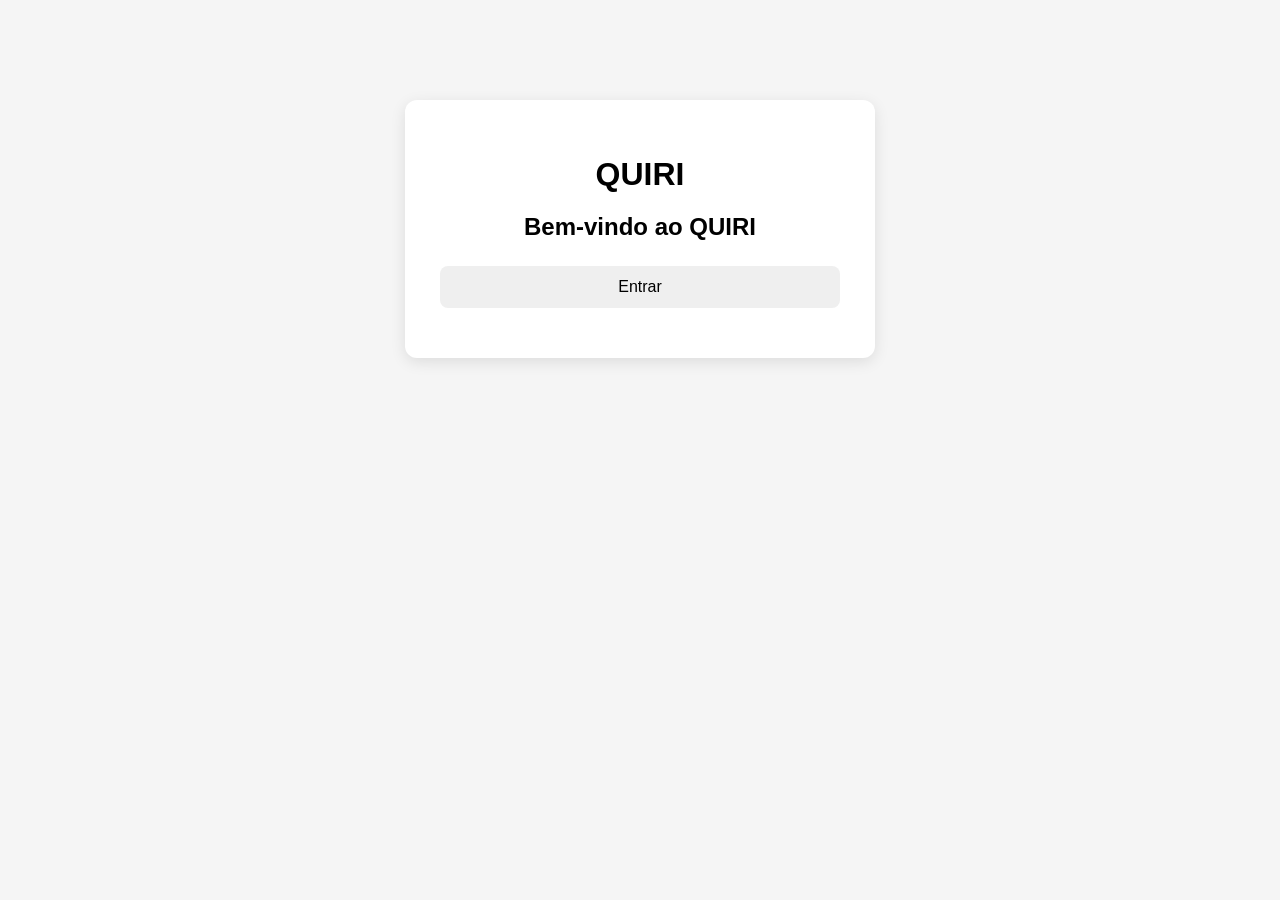
<file: html/index.html>
<!DOCTYPE html>
<html lang="pt-br">

<head>
    <meta charset="UTF-8">
    <meta name="viewport" content="width=device-width, initial-scale=1.0">

    <title>QUIRI</title>

    <link rel="stylesheet" href="style.css">
</head>

<body>

    <main class="inicio-container">

        <h1>QUIRI</h1>

        <h2>Bem-vindo ao QUIRI</h2>

        <p>
        
        
        </p>

        <!-- Botão para entrar -->
        <button onclick="irParaLogin()">
            Entrar
        </button>

    </main> 

    <script src="index.js"></script>

</body>

</html>
</file>
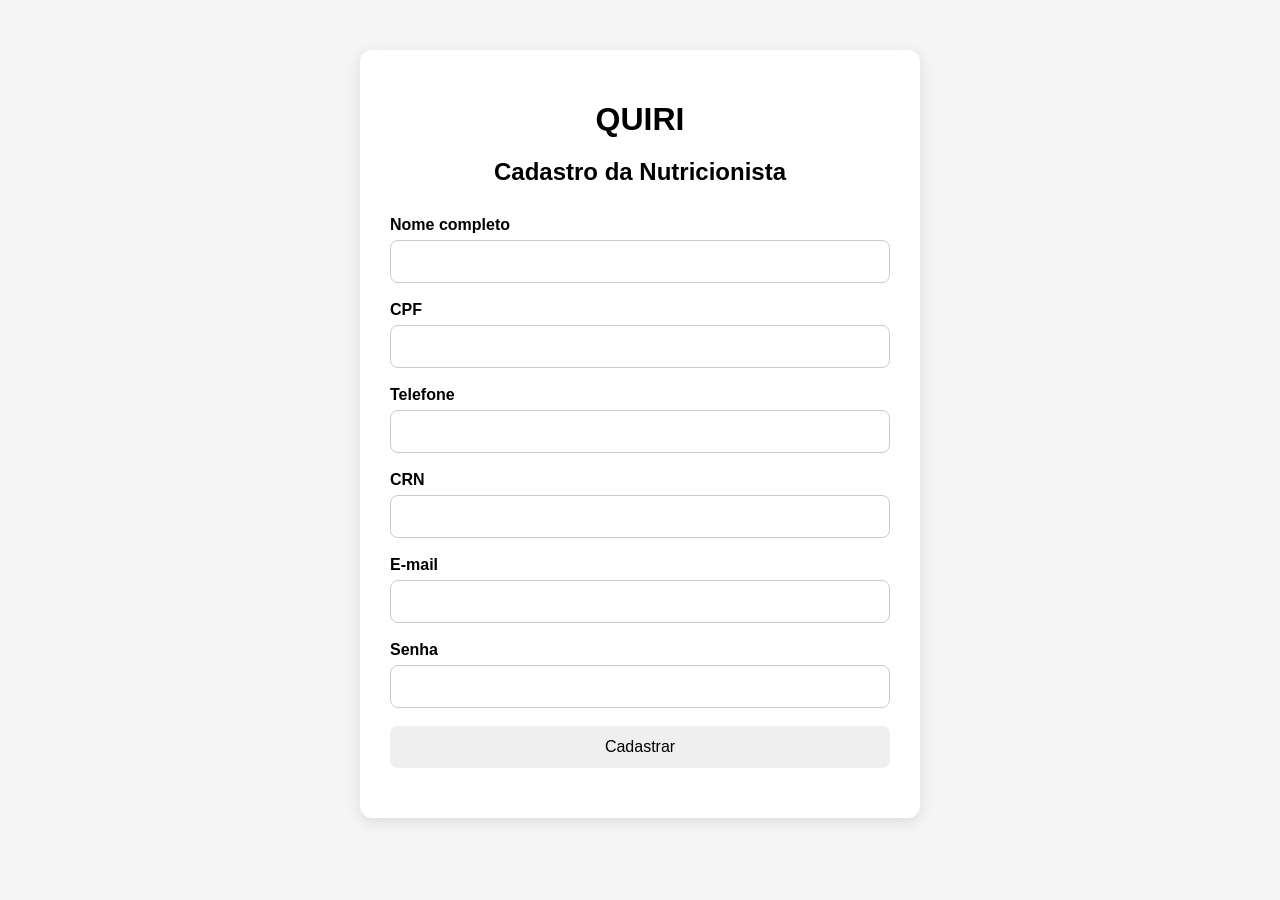
<file: html/cadastro-nutricionista.html>
<!-- CADASTRO DA NUTRICIONISTA - INÍCIO -->
<!DOCTYPE html>
<html lang="pt-br">
<head>
    <meta charset="UTF-8">
    <meta name="viewport" content="width=device-width, initial-scale=1.0">

    <title>QUIRI - Cadastro da Nutricionista</title>

    <link rel="stylesheet" href="style.css">
</head>

<body>

    <main class="cadastro-container">

        <h1>QUIRI</h1>

        <h2>Cadastro da Nutricionista</h2>

        <form id="formCadastroNutricionista">

            <label for="nome">Nome completo</label>
            <input
                type="text"
                id="nome"
                name="nome"
                required
            >

            <label for="cpf">CPF</label>
            <input
                type="text"
                id="cpf"
                name="cpf"
                required
            >

            <label for="telefone">Telefone</label>
            <input
                type="tel"
                id="telefone"
                name="telefone"
                required
            >

            <label for="crn">CRN</label>
            <input
                type="text"
                id="crn"
                name="crn"
                required
            >

            <label for="email">E-mail</label>
            <input
                type="email"
                id="email"
                name="email"
                required
            >

            <label for="senha">Senha</label>
            <input
                type="password"
                id="senha"
                name="senha"
                minlength="6"
                required
            >

            <button type="submit">
                Cadastrar
            </button>

        </form>

        <p id="mensagem"></p>

    </main>

    <script src="script.js"></script>

</body>
</html>
<!-- CADASTRO DA NUTRICIONISTA - FIM -->
</file>
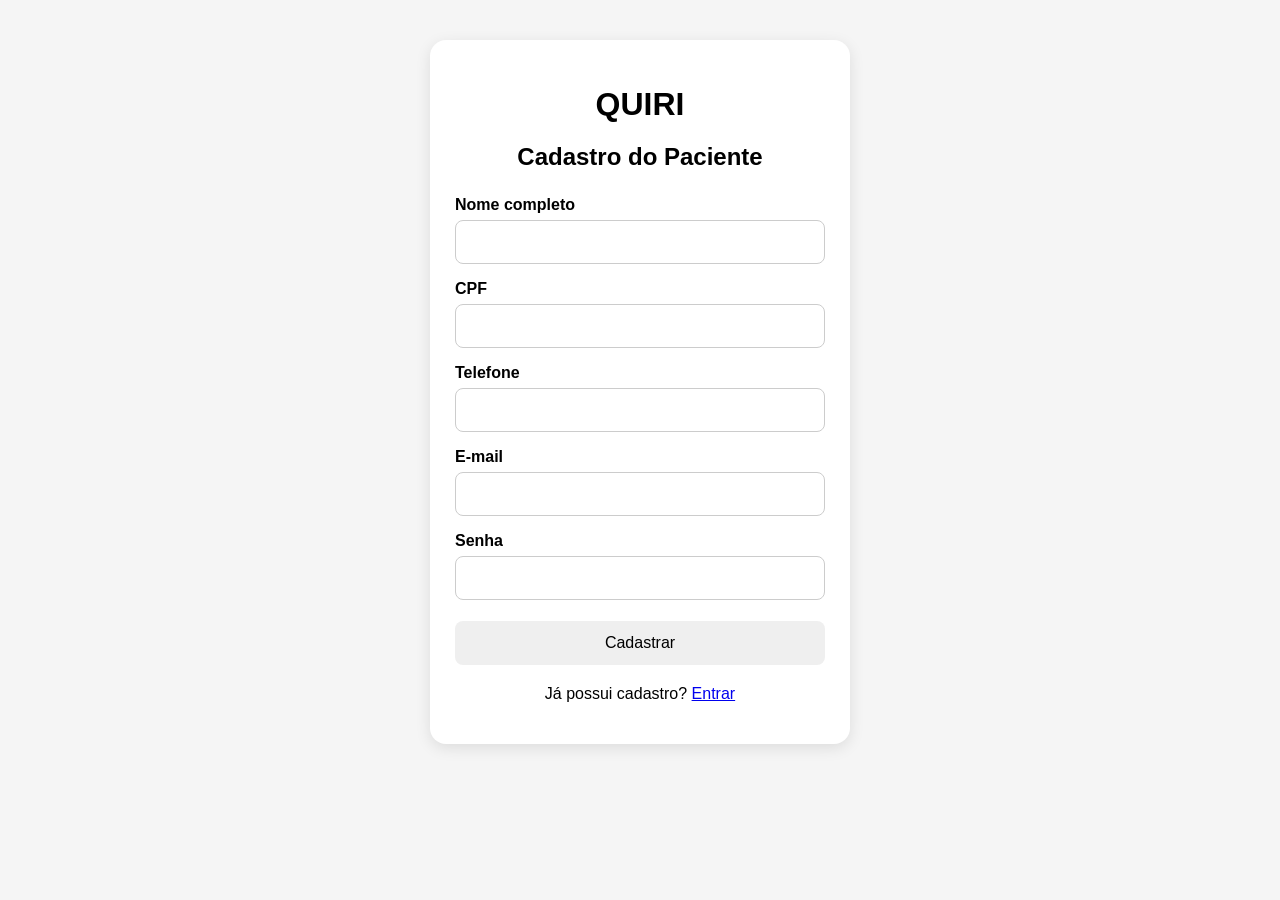
<file: html/cadastro-paciente.html>
<!DOCTYPE html>
<html lang="pt-br">

<head>
    <meta charset="UTF-8">
    <meta name="viewport" content="width=device-width, initial-scale=1.0">

    <title>QUIRI - Cadastro do Paciente</title>

    <link rel="stylesheet" href="style.css">
</head>

<body>

    <main class="cadastro-paciente-container">

        <h1>QUIRI</h1>

        <h2>Cadastro do Paciente</h2>

        <form id="formCadastroPaciente">

            <label for="nome">Nome completo</label>
            <input
                type="text"
                id="nome"
                name="nome"
                required
            >

            <label for="cpf">CPF</label>
            <input
                type="text"
                id="cpf"
                name="cpf"
                required
            >

            <label for="telefone">Telefone</label>
            <input
                type="tel"
                id="telefone"
                name="telefone"
                required
            >

            <label for="email">E-mail</label>
            <input
                type="email"
                id="email"
                name="email"
                required
            >

            <label for="senha">Senha</label>
            <input
                type="password"
                id="senha"
                name="senha"
                minlength="6"
                required
            >

            <button type="submit">
                Cadastrar
            </button>

        </form>

        <p id="mensagemPaciente"></p>

        <p>
            Já possui cadastro?
            <a href="login-paciente.html">Entrar</a>
        </p>

    </main>

    <script src="cadastro-paciente.js"></script>

</body>

</html>
</file>
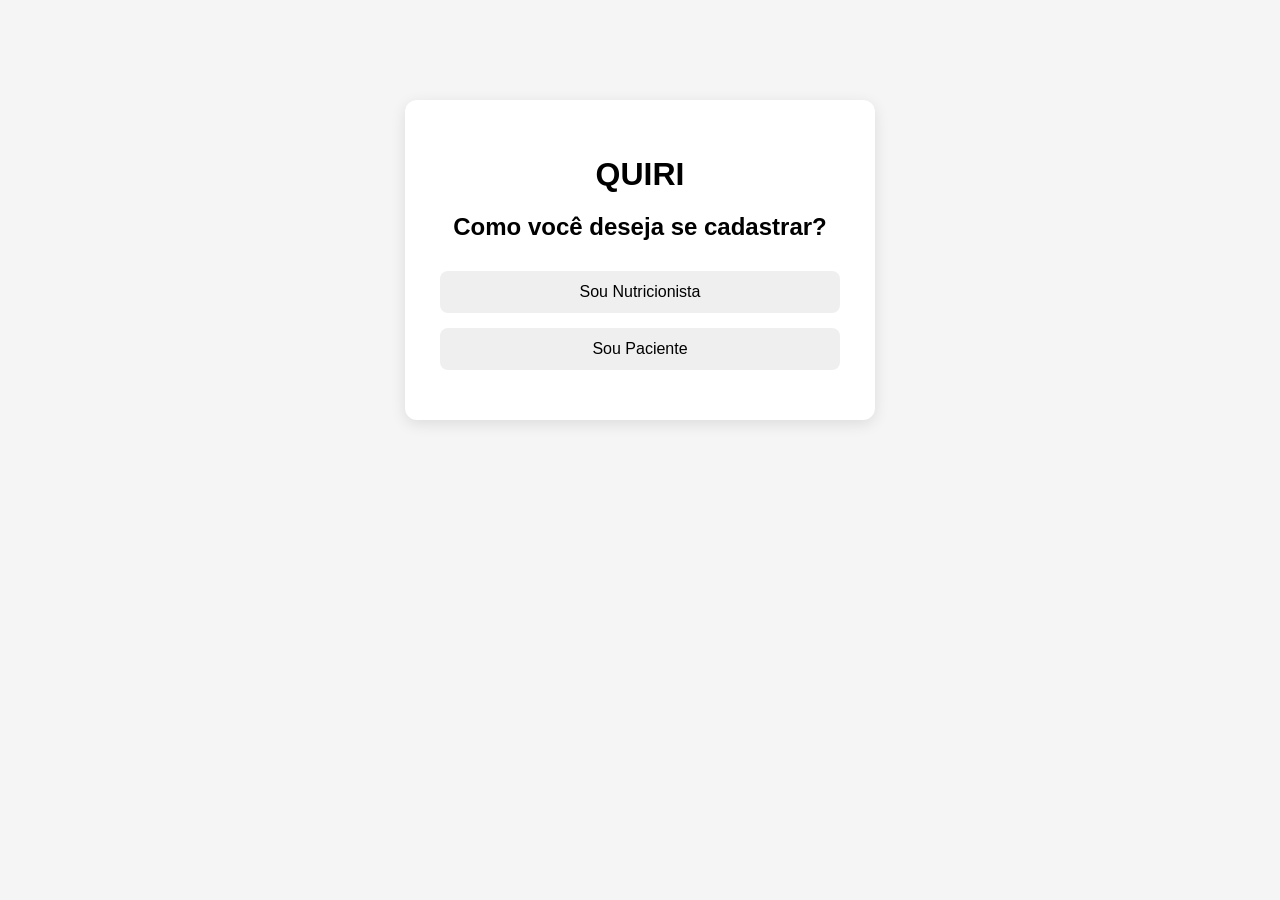
<file: html/cadastro-tipo.html>
<!DOCTYPE html>
<html lang="pt-br">

<head>
    <meta charset="UTF-8">
    <meta name="viewport" content="width=device-width, initial-scale=1.0">

    <title>QUIRI - Cadastro</title>

    <link rel="stylesheet" href="style.css">
</head>

<body>

    <main class="cadastro-tipo-container">

        <h1>QUIRI</h1>

        <h2>Como você deseja se cadastrar?</h2>

        <!-- Opção de cadastro como nutricionista -->
        <button onclick="irParaCadastroNutricionista()">
            Sou Nutricionista
        </button>

        <!-- Opção de cadastro como paciente -->
        <button onclick="irParaCadastroPaciente()">
            Sou Paciente
        </button>

    </main>

    <script src="cadastro-tipo.js"></script>

</body>

</html>
</file>
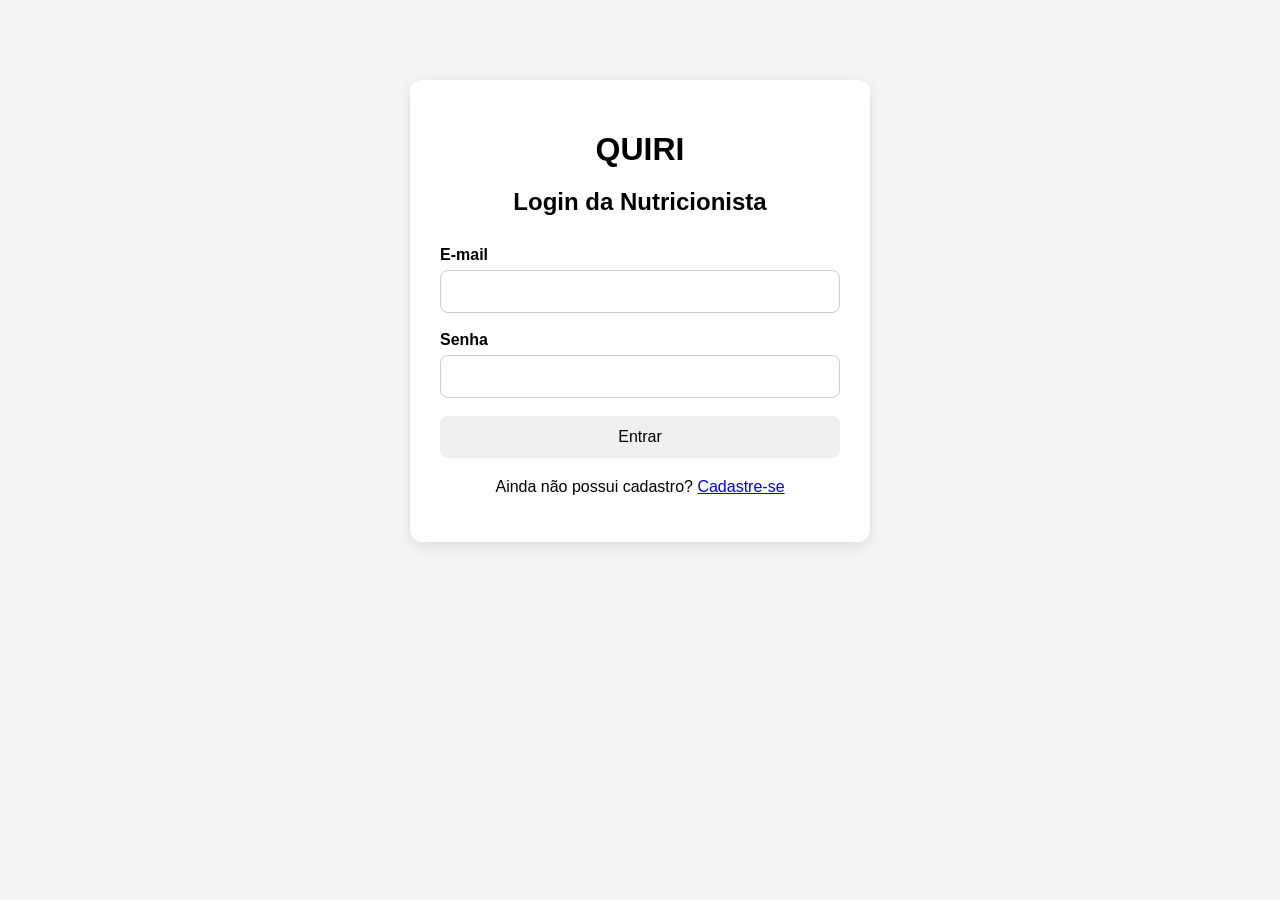
<file: html/login.html>
<!DOCTYPE html>
<html lang="pt-br">

<head>
    <meta charset="UTF-8">
    <meta name="viewport" content="width=device-width, initial-scale=1.0">

    <title>QUIRI - Login</title>

    <link rel="stylesheet" href="style.css">
</head>

<body>

    <main class="login-container">

        <h1>QUIRI</h1>

        <h2>Login da Nutricionista</h2>

        <!-- Formulário de login -->
        <form id="formLogin">

            <!-- Campo de e-mail -->
            <label for="email">E-mail</label>
            <input
                type="email"
                id="email"
                required
            >

            <!-- Campo de senha -->
            <label for="senha">Senha</label>
            <input
                type="password"
                id="senha"
                required
            >

            <!-- Botão de login -->
            <button type="submit">
                Entrar
            </button>

        </form>

        <!-- Mensagem de retorno -->
        <p id="mensagemLogin"></p>

        <!-- Link para cadastro -->
        <p>
            Ainda não possui cadastro?
            <a href="cadastro-tipo.html">Cadastre-se</a>
        </p>

    </main>

    <script src="login.js"></script>

</body>

</html>
</file>
<file: html/style.css>
/* ========================================
   LOGIN DA NUTRICIONISTA
   ======================================== */
/* Configuração geral da página */
body {
    font-family: Arial, sans-serif;
    background-color: #f5f5f5;
    margin: 0;
    padding: 0;
}

/* Área principal do login */
.login-container {
    width: 400px;
    margin: 80px auto;
    padding: 30px;
    background-color: white;
    border-radius: 12px;
    box-shadow: 0 4px 15px rgba(0, 0, 0, 0.1);
}

/* Título */
.login-container h1 {
    text-align: center;
    margin-bottom: 10px;
}

/* Subtítulo */
.login-container h2 {
    text-align: center;
    margin-bottom: 30px;
}

/* Formulário */
#formLogin {
    display: flex;
    flex-direction: column;
}

/* Textos dos campos */
#formLogin label {
    margin-bottom: 6px;
    font-weight: bold;
}

/* Campos */
#formLogin input {
    padding: 12px;
    margin-bottom: 18px;
    border: 1px solid #ccc;
    border-radius: 8px;
    font-size: 15px;
}

/* Botão */
#formLogin button {
    padding: 12px;
    border: none;
    border-radius: 8px;
    font-size: 16px;
    cursor: pointer;
}

/* Link de cadastro */
.login-container p {
    text-align: center;
    margin-top: 20px;
}

/* ========================================
   CADASTRO DA NUTRICIONISTA
   ======================================== */

/* Área principal do cadastro */
.cadastro-container {
    width: 500px;
    margin: 50px auto;
    padding: 30px;
    background-color: white;
    border-radius: 12px;
    box-shadow: 0 4px 15px rgba(0, 0, 0, 0.1);
}

/* Título QUIRI */
.cadastro-container h1 {
    text-align: center;
    margin-bottom: 10px;
}

/* Título do cadastro */
.cadastro-container h2 {
    text-align: center;
    margin-bottom: 30px;
}

/* Formulário de cadastro */
#formCadastroNutricionista {
    display: flex;
    flex-direction: column;
}

/* Nome dos campos */
#formCadastroNutricionista label {
    margin-bottom: 6px;
    font-weight: bold;
}

/* Campos de preenchimento */
#formCadastroNutricionista input {
    padding: 12px;
    margin-bottom: 18px;
    border: 1px solid #ccc;
    border-radius: 8px;
    font-size: 15px;
}

/* Botão de cadastro */
#formCadastroNutricionista button {
    padding: 12px;
    border: none;
    border-radius: 8px;
    font-size: 16px;
    cursor: pointer;
}

/* Mensagem do cadastro */
#mensagem {
    text-align: center;
    margin-top: 20px;
}

/* ========================================
   TELA INICIAL - INDEX
   ======================================== */

.inicio-container {
    width: 400px;
    margin: 100px auto;
    padding: 35px;
    background-color: white;
    border-radius: 12px;
    box-shadow: 0 4px 15px rgba(0, 0, 0, 0.1);
    text-align: center;
}

.inicio-container h1 {
    margin-bottom: 10px;
}

.inicio-container h2 {
    margin-bottom: 15px;
}

.inicio-container p {
    margin-bottom: 25px;
}

.inicio-container button {
    width: 100%;
    padding: 12px;
    margin-bottom: 15px;
    border: none;
    border-radius: 8px;
    font-size: 16px;
    cursor: pointer;
}


/* ========================================
   ESCOLHA DO TIPO DE CADASTRO
   ======================================== */

.cadastro-tipo-container {
    width: 400px;
    margin: 100px auto;
    padding: 35px;
    background-color: white;
    border-radius: 12px;
    box-shadow: 0 4px 15px rgba(0, 0, 0, 0.1);
    text-align: center;
}

.cadastro-tipo-container h1 {
    margin-bottom: 10px;
}

.cadastro-tipo-container h2 {
    margin-bottom: 30px;
}

.cadastro-tipo-container button {
    width: 100%;
    padding: 12px;
    margin-bottom: 15px;
    border: none;
    border-radius: 8px;
    font-size: 16px;
    cursor: pointer;
}


/* ========================================
   CONFIGURAÇÃO GERAL DAS TELAS
   ======================================== */

body {
    font-family: Arial, sans-serif;
    background-color: #f5f5f5;
    margin: 0;
    padding: 0;
}
/* ========================================
   CADASTRO DO PACIENTE
   ======================================== */

.cadastro-paciente-container {
    width: 90%;
    max-width: 420px;
    margin: 40px auto;
    padding: 25px;
    background-color: white;
    border-radius: 16px;
    box-shadow: 0 4px 15px rgba(0, 0, 0, 0.10);
    box-sizing: border-box;
}

.cadastro-paciente-container h1 {
    text-align: center;
    margin-bottom: 8px;
}

.cadastro-paciente-container h2 {
    text-align: center;
    margin-bottom: 25px;
}

.cadastro-paciente-container form {
    display: flex;
    flex-direction: column;
}

.cadastro-paciente-container label {
    margin-bottom: 6px;
    font-weight: bold;
}

.cadastro-paciente-container input {
    width: 100%;
    padding: 12px;
    margin-bottom: 16px;
    border: 1px solid #ccc;
    border-radius: 8px;
    box-sizing: border-box;
    font-size: 16px;
}

.cadastro-paciente-container input:focus {
    outline: none;
    border-color: #777;
}

.cadastro-paciente-container button {
    width: 100%;
    padding: 13px;
    margin-top: 5px;
    border: none;
    border-radius: 8px;
    font-size: 16px;
    cursor: pointer;
}

#mensagemPaciente {
    text-align: center;
    margin-top: 15px;
    font-weight: bold;
}

.cadastro-paciente-container p:last-child {
    text-align: center;
    margin-top: 20px;
}


/* ========================================
   ERRO NOS CAMPOS
   ======================================== */

.campo-erro {
    border: 2px solid #d9534f !important;
}

.mensagem-erro {
    color: #d9534f;
    font-size: 14px;
    margin-top: -10px;
    margin-bottom: 12px;
}


/* ========================================
   CELULAR
   ======================================== */

@media (max-width: 480px) {

    .cadastro-paciente-container {
        width: 94%;
        margin: 20px auto;
        padding: 20px;
    }

    .cadastro-paciente-container h1 {
        font-size: 28px;
    }

    .cadastro-paciente-container h2 {
        font-size: 21px;
    }

}
</file>
